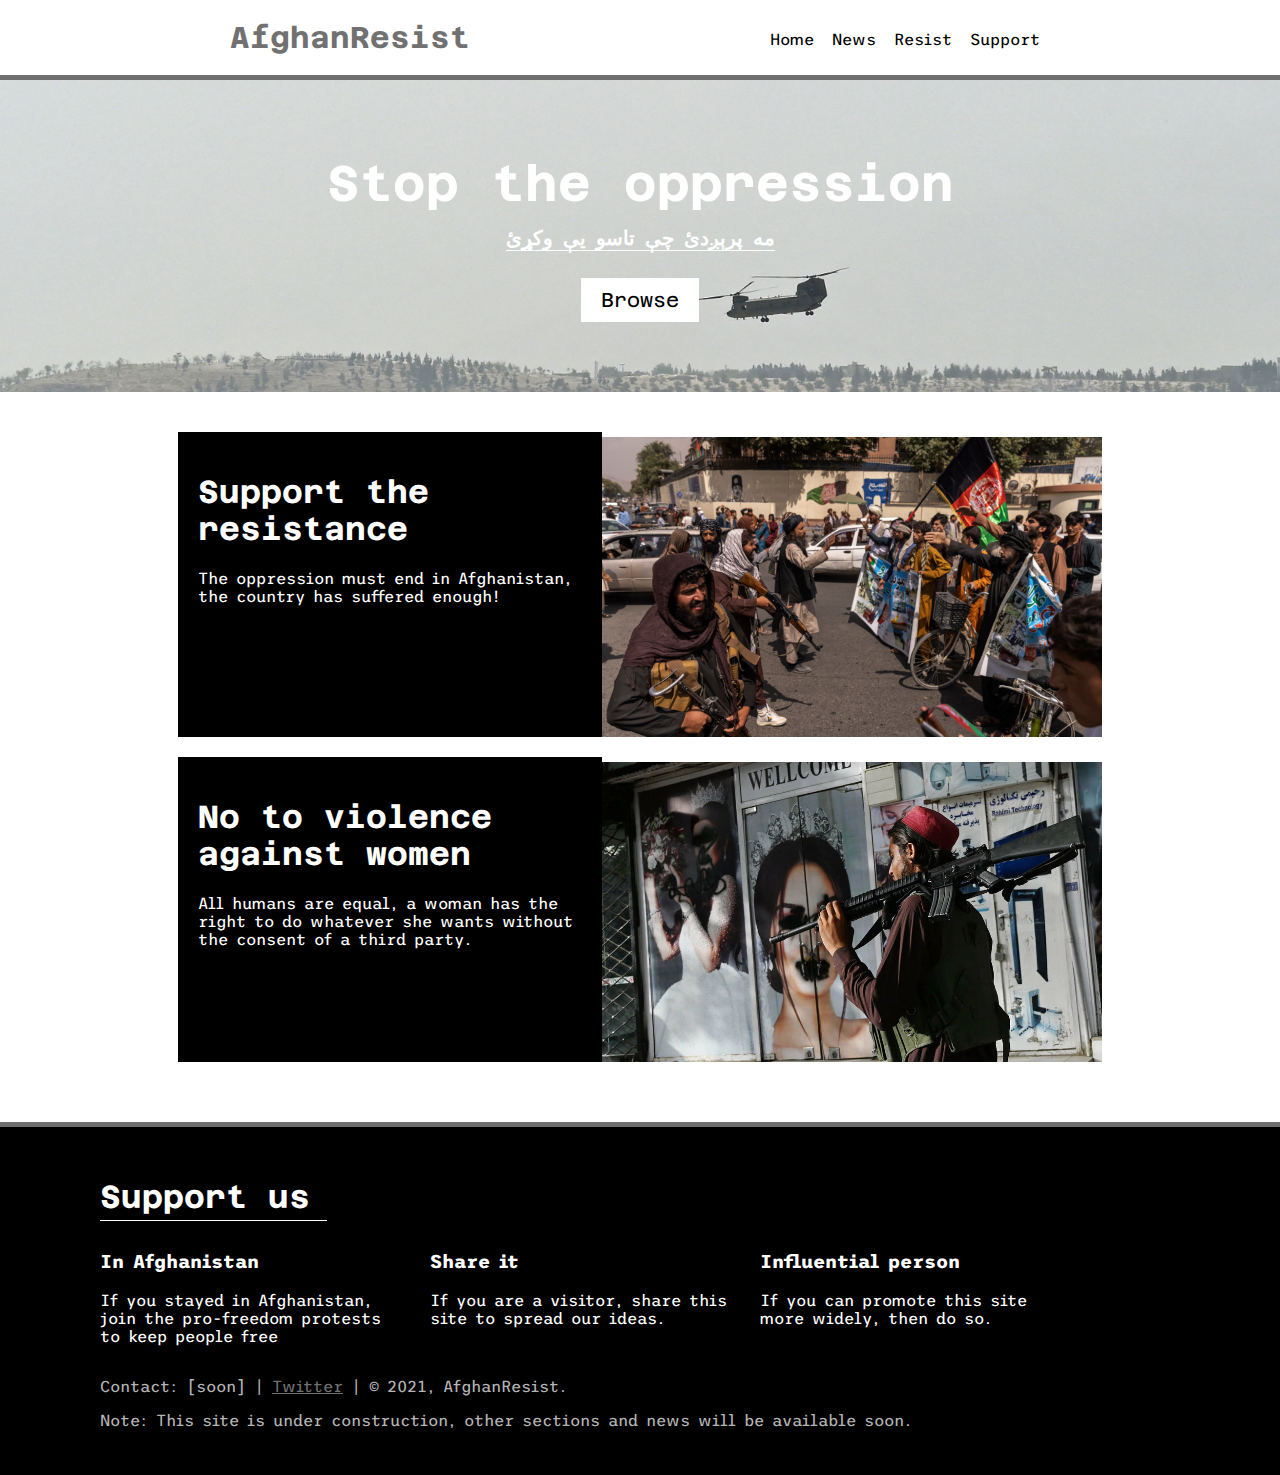
<file: index.html>
<html lang="fr">
<head>
    <meta charset="UTF-8">
    <meta name="viewport" content="width=device-width, initial-scale=1.0">
    <title>AfghanResist</title>
    <meta charset="utf-8">
    <link rel="stylesheet" href="style.css">
    <meta name="description" content="#AfghanResist : join the fight">   
    <link rel="icon" href="favicon.png">
</head>
<body>
    <nav>
        <h1>AfghanResist</h1>
        <div class="onglets">
            <a href="#" class="slide-line">Home</a>
            <a href="news.html" class="slide-line">News</a>
            <a href="#produits" class="slide-line">Resist</a>
            <a href="#contact" class="slide-line">Support</a>
        </div>
    </nav>

    <header>
        <h1>Stop the oppression</h1>
        <h4>مه پرېږدئ چې تاسو یې وکړئ</h4>
        <a href="#produits"><button class="browse">Browse</button></a>
    </header>

    <section class="main" id="produits">

        <div class="content">
            <div class="card">
                <div class="left">
                    <h1>Support the resistance</h1>
                    <p>The oppression must end in Afghanistan, the country has suffered enough!</p>
                </div>
                <div class="right">
                    <img src="manifestation.jpg" alt="">
                </div>
            </div>

            <div class="card">
                <div class="left">
                    <h1>No to violence against women</h1>
                    <p>All humans are equal, a woman has the right to do whatever she wants without the consent of a third party.</p>
                </div>
                <div class="right">
                    <img src="femmes.webp" alt="">
                </div>
            </div>
        </div>
    </section>

    <footer>

        <h1>Support us</h1>
        <div class="services">
            
            <div class="service">
                <h3>In Afghanistan</h3>
                <p>If you stayed in Afghanistan, join the pro-freedom protests to keep people free</p>
            </div>

            <div class="service">
                <h3>Share it</h3>
                <p>If you are a visitor, share this site to spread our ideas.</p>
            </div>

            <div class="service">
                <h3>Influential person</h3>
                <p>If you can promote this site more widely, then do so.</p>
            </div>

        </div>

        <p id="contact">Contact: [soon] | <a href="https://twitter.com/AfghanResist">Twitter</a> | &copy; 2021, AfghanResist.</p>
        <p id="contact">Note: This site is under construction, other sections and news will be available soon.</p>
    </footer>
</body>
</html>
</file>
<file: style.css>
@import url('https://fonts.googleapis.com/css2?family=Trispace&display=swap');
@import url('https://fonts.googleapis.com/css2?family=Azeret+Mono&display=swap');
html{
    scroll-behavior: smooth;
}
body{
    margin: 0px;
    padding: 0px;
    font-family: 'Trispace', sans-serif;
}
h1 {
    font-family: Azeret Mono;
}
nav{
    display:flex;
    flex-wrap:wrap;
    justify-content: center;
    align-items: center;
    border-bottom: 5px solid #6f6f6f;
}
nav h1{
    color: #717171;
    font-family: 'Azeret Mono', serif;
    font-size: 30px;
}
nav .onglets{
    margin-top: 3px;
    margin-left: 300px;
}
nav .onglets a{
    text-decoration: none;
    color: #000;
    margin-right: 10px;
    padding-bottom: 5px;
}

header{
    display: flex;
    flex-direction: column;
    align-items: center;
    background: url('aeroport.jpg');
    background-size: cover;
    color: #fff;
    padding: 40px;
}
header h1{
    font-family: 'Azeret Mono', serif;
    font-size: 50px;
}
header h4{
    margin-top: -20px;
    font-size: 20px;
    text-align: center;
    border-bottom: 1px solid #fff;
}
header button{
    padding: 10px 20px;
    background-color: #fff;
    color:#000;
    border:none;
    margin-bottom: 30px;
    outline:none;
    font-size: 20px;
    font-family: 'Azeret Mono', serif;
    cursor: pointer;
    transition: all 0.2s;
}
.browse:hover {
    transition: all 0.2s ease-in-out;
    background: black;
    color: #fff;
  }
.main{
    margin-top: 40px;
    display: flex;
    flex-direction: column;
    align-items: center;
}
.main .content .card{
    display: flex;
    flex-wrap: wrap;
    justify-content: center;
    margin-bottom:20px;
}
.main .content .card .left{
   flex: 0 0 30%;
   padding: 20px;
   background-color:black;
   color:#fff;
}
.main .content .card .right img{
    height:300px;
    width: 500px;
    margin-top: 5px;
}

footer{
    margin-top: 40px;
    border-top: 5px solid #6f6f6f;
    background-color: rgb(0, 0, 0);
    color: #fff;
    padding: 30px 100px;;
}
footer h1{
    font-family: 'Azeret Mono', serif;
    border-bottom: 1px solid white;
    width: 21%;
    padding-bottom: 5px;
}
footer .services{
    margin-top: -10px;
    display:flex;
    flex-wrap:wrap;
}
footer .services .service{
    margin-right: 30px;
}
footer .services .service p{
    max-width: 300px;
}
footer #contact{
    color: rgb(181, 181, 181);
}

@media screen and (max-width:680px){
    nav .onglets {
        margin-left: 0px;
        margin-bottom: 20px;
    }
    .main .card {
        margin: 10px;
    }
    .main .content .card .right img{
        height:200px;
        width: 100%;
        margin-top: -0px;
    }
    .main .content .card{
        display: block;
    }
    footer{
        padding: 30px;
    }
}
.slide-line {
    text-decoration: none;
    color: #222;
    position: relative;
  }
  .slide-line::before {
    content: "";
    position: absolute;
    background: #222;
    width: 100%;
    height: 2px;
    bottom: 0;
    transform-origin: 100% 0;
    transform: scaleX(0);
    transition: transform 0.2s;
  }
  
  .slide-line:hover::before {
    transform-origin: 0 0;
    transform: scaleX(1);
  }

.content a {
    text-decoration: underline;
    color: white;
    transition: all 0.2s;
}

.content a:hover {
    color: rebeccapurple;
    transition: all 0.2s ease-in-out;
}

footer a {
    text-decoration: underline;
    color: #717171;
    transition: all 0.2s;
}

footer a:hover {
    color: rebeccapurple;
    transition: all 0.2s ease-in-out;
}
</file>
